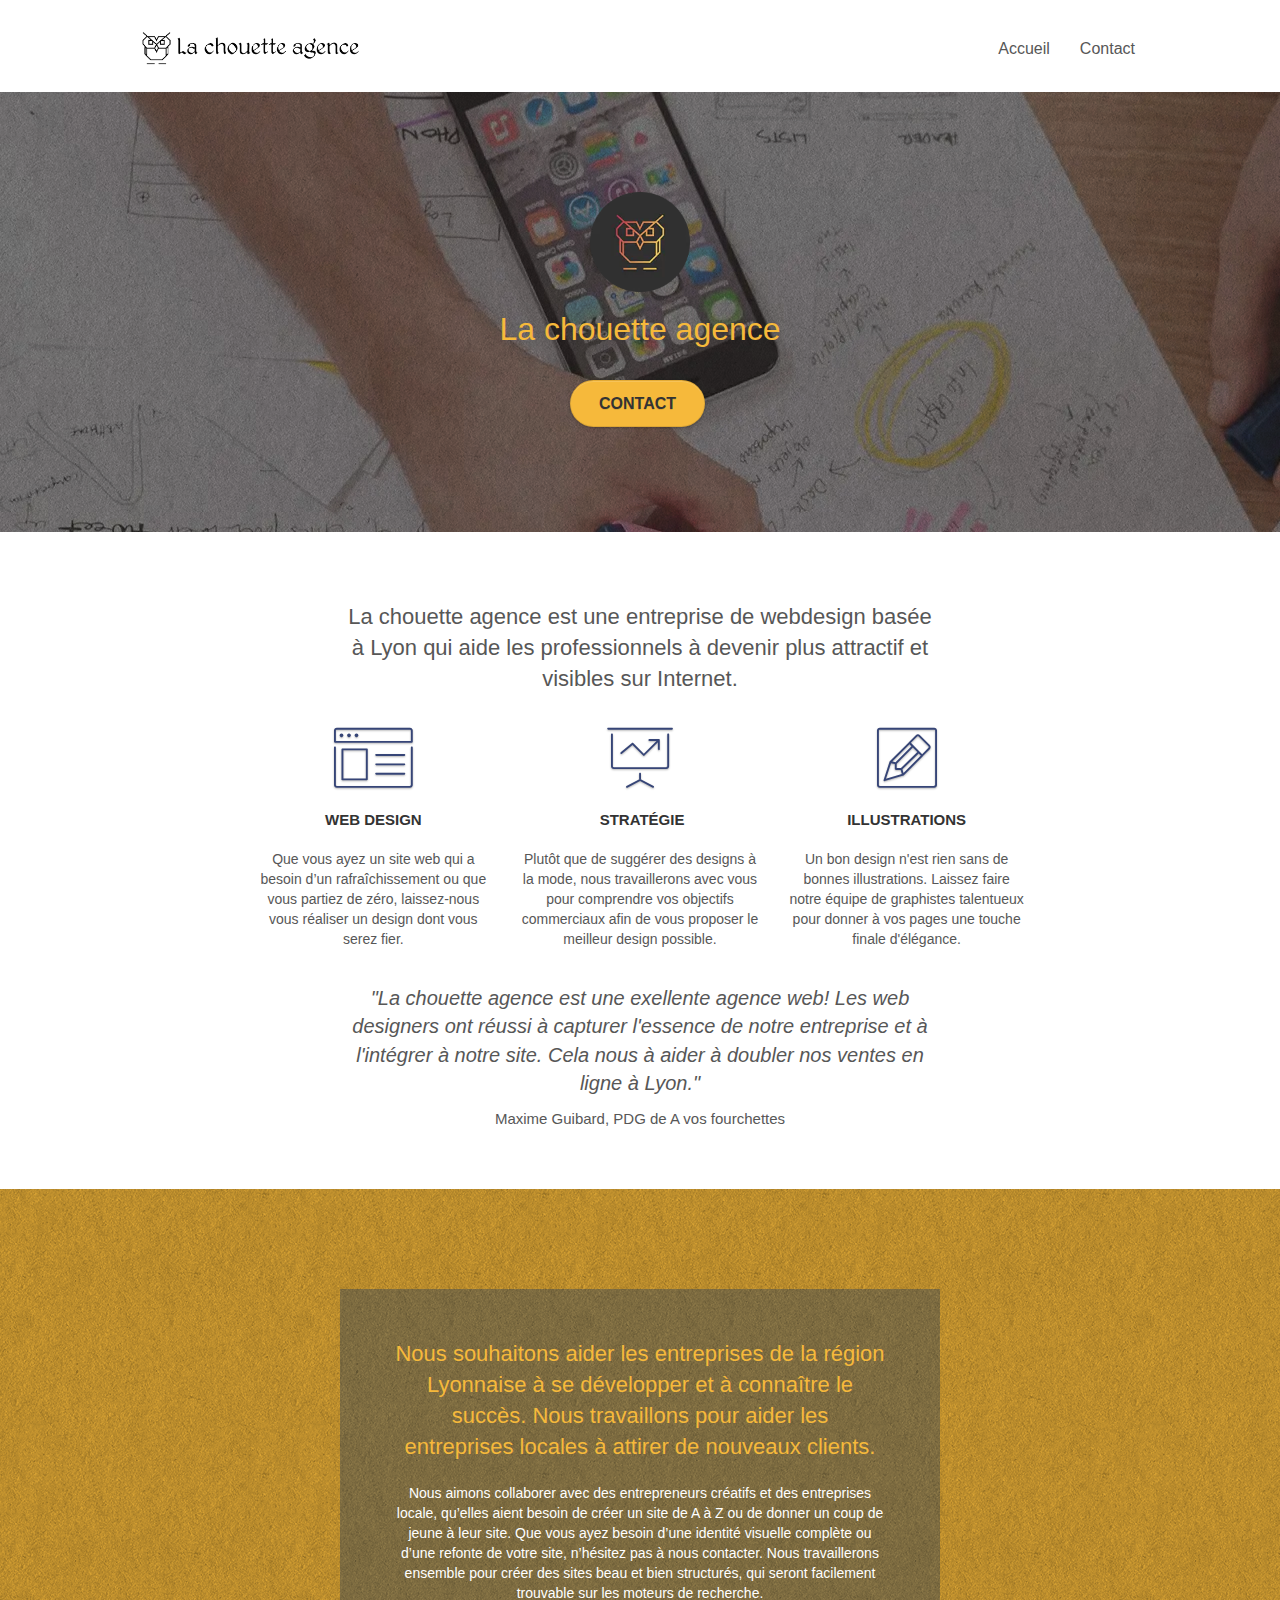
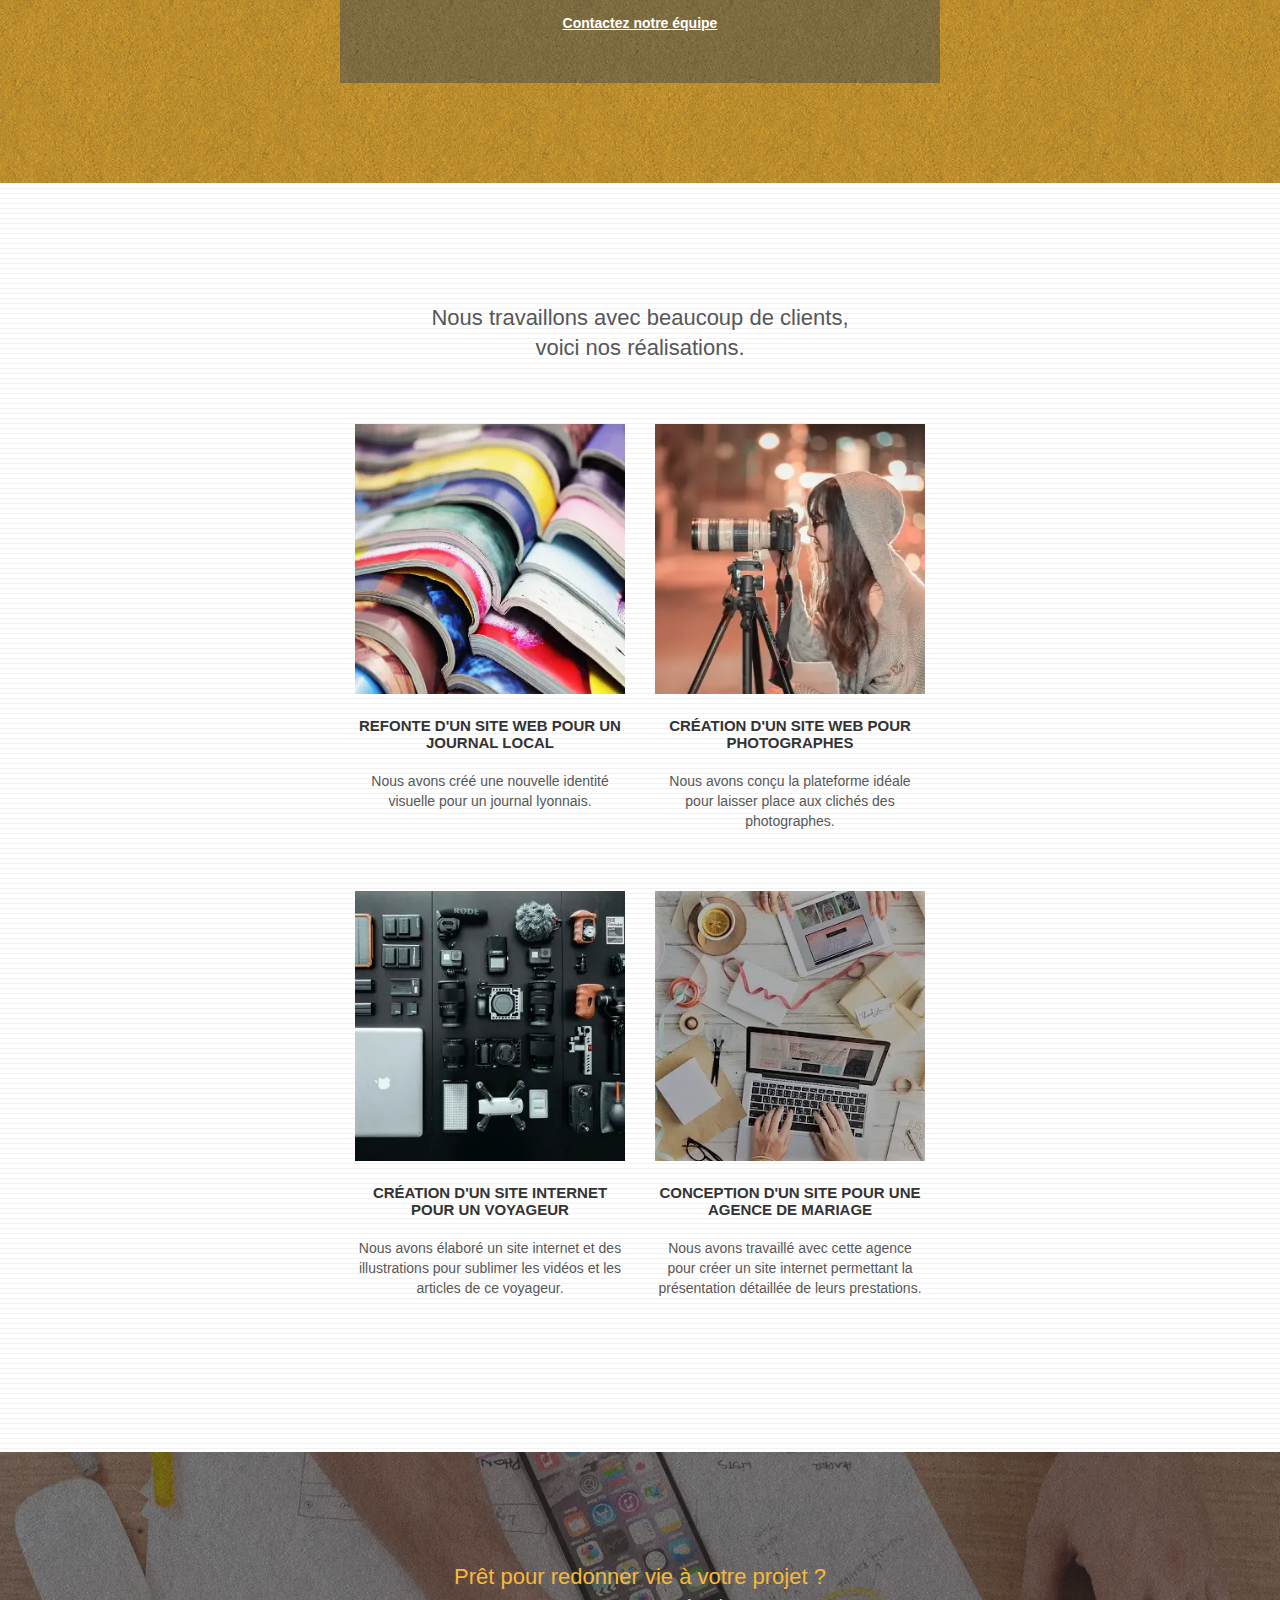
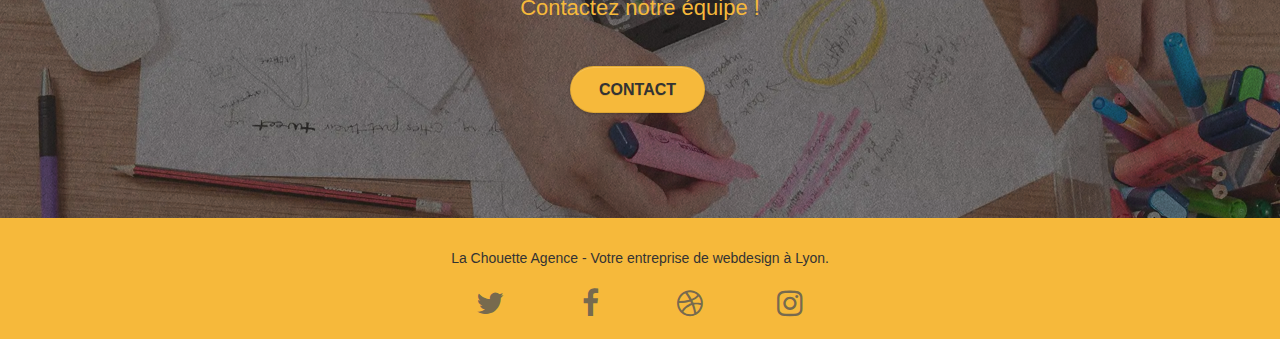
<file: index.html>
<!DOCTYPE html>
<!-- changement de la valeur de l'attribut lang de la balise html-->
<html lang="fr">
  <head>
    <meta charset="utf-8" />
    <meta
      name="viewport"
      content="width=device-width, initial-scale=1.0, viewport-fit=cover"
    />
    <link rel="shortcut icon" type="image/png" href="favicon.jpg" />
    <!-- lien vers les fichier css -->
    <link rel="stylesheet" type="text/css" href="./css/bootstrap.min.css" />
    <link rel="stylesheet" type="text/css" href="style.min.css" />
    <link rel="stylesheet" type="text/css" href="./css/font-awesome.css" />
    <link rel="stylesheet" type="text/css" href="./css/et-line.css" />
    <!-- modification du titre pour plus de pertinence d'un point de vu SEO -->
    <title>La Chouette Agence - Votre entreprise de webdesign à Lyon</title>
    <!-- ajout d'une balise description -->
    <meta
      name="description"
      content="La chouette agence, entreprise de webdesign basée à Lyon vous aide à devenir attractif et visible sur internet."
    />
    <!-- balise pour les robots d'indexation -->
    <meta name="robots" content="FOLLOW,INDEX" />
    <!-- Analytics -->
    <script
      async
      src="https://www.googletagmanager.com/gtag/js?id=G-1XSBYMF4RH"
    ></script>
    <script>
      window.dataLayer = window.dataLayer || [];
      function gtag() {
        dataLayer.push(arguments);
      }
      gtag("js", new Date());
      gtag("config", "G-1XSBYMF4RH");
    </script>
    <!-- Analytics END -->
  </head>
  <body>
    <!-- Principal conteneur -->
    <div class="page-container">
      <!-- bloc-0 -->
      <header class="bloc bgc-white l-bloc" id="bloc-0">
        <div class="container bloc-sm">
          <nav class="navbar row">
            <div class="navbar-header">
              <a class="navbar-brand" href="index.html"
                ><img
                  src="img/la-chouette-agence.webp"
                  alt="Logo et nom de l'entreprise La chouette Agence"
                  height="40"
              /></a>
              <button
                id="nav-toggle"
                type="button"
                class="ui-navbar-toggle navbar-toggle"
                data-toggle="collapse"
                data-target=".navbar-1"
              >
                <span class="sr-only">Toggle navigation</span
                ><span class="icon-bar"></span><span class="icon-bar"></span
                ><span class="icon-bar"></span>
              </button>
            </div>
            <div class="collapse navbar-collapse navbar-1 special-dropdown-nav">
              <ul class="site-navigation nav navbar-nav">
                <li>
                  <a href="index.html">Accueil</a>
                </li>
                <li>
                  <a href="page2.html">Contact</a>
                </li>
              </ul>
            </div>
          </nav>
        </div>
      </header>
      <!-- bloc-0 END -->

      <!-- bloc-1-presentation -->
      <div
        class="
          bloc
          bgc-dark-slate-blue
          bg-banniere
          d-bloc
          bg-t-edge
          bloc-bg-texture
          texture-paper
          b-parallax
        "
        id="bloc-1-hero"
      >
        <div class="container bloc-lg">
          <div class="row tight-width-whitespace">
            <div class="col-sm-12">
              <img
                src="img/logo.webp"
                class="center-block image-resize-mode"
                width="100"
                alt="Logo de La chouette agence entreprise de webdesign à Lyon"
              />
              <h1 class="text-center hero-bloc-text tc-bruce-lee">
                La chouette agence
              </h1>
              <div class="text-center">
                <a
                  href="page2.html"
                  class="btn btn-lg btn-clean btn-rd cta-hero btn-bruce-lee"
                  id="cta-hero"
                  >Contact</a
                >
              </div>
            </div>
          </div>
        </div>
      </div>
      <!-- bloc-1-presentation END -->

      <!-- bloc-2-services -->
      <div class="bloc bgc-white l-bloc" id="bloc-2-services">
        <div class="container bloc-md">
          <div class="row tight-width-whitespace">
            <h2 class="text-center">
              La chouette agence est une entreprise de webdesign basée à Lyon
              qui aide les professionnels à devenir plus attractif et visibles
              sur Internet.
            </h2>
          </div>
          <div class="row voffset-lg med-width-whitespace">
            <div class="col-sm-4">
              <div class="text-center">
                <span
                  class="
                    et-icon-browser
                    sm-shadow
                    icon-dark-slate-blue
                    icons
                    icon-lg
                  "
                ></span>
              </div>
              <h3 class="mg-md text-center">Web design</h3>
              <p class="text-center">
                Que vous ayez un site web qui a besoin d&rsquo;un
                rafraîchissement ou que vous partiez de zéro, laissez-nous vous
                réaliser un design dont vous serez fier.
              </p>
            </div>
            <div class="col-sm-4">
              <div class="text-center">
                <span
                  class="
                    et-icon-presentation
                    sm-shadow
                    icon-dark-slate-blue
                    icons
                    icon-lg
                  "
                ></span>
              </div>
              <h3 class="mg-md text-center">&nbsp;Stratégie</h3>
              <p class="text-center">
                Plutôt que de suggérer des designs à la mode, nous travaillerons
                avec vous pour comprendre vos objectifs commerciaux afin de vous
                proposer le meilleur design possible.
              </p>
            </div>
            <div class="col-sm-4">
              <div class="text-center">
                <span
                  class="
                    et-icon-edit
                    sm-shadow
                    icon-dark-slate-blue
                    icons
                    icon-lg
                  "
                ></span>
              </div>
              <h3 class="mg-md text-center">Illustrations</h3>
              <p class="text-center">
                Un bon design n'est rien sans de bonnes illustrations. Laissez
                faire notre équipe de graphistes talentueux pour donner à vos
                pages une touche finale d'élégance.
              </p>
            </div>
          </div>
          <div class="row voffset-lg voffset tight-width-whitespace">
            <p class="text-center quote">
              "La chouette agence est une exellente agence web! Les web
              designers ont réussi à capturer l'essence de notre entreprise et à
              l'intégrer à notre site. Cela nous à aider à doubler nos ventes en
              ligne à Lyon."
            </p>
            <p class="text-center author">
              Maxime Guibard, PDG de A vos fourchettes
            </p>
          </div>
        </div>
      </div>
      <!-- bloc-2-services END -->

      <!-- bloc-3-what-i-do -->
      <div
        class="
          bloc
          tc-bruce-lee
          bgc-bruce-lee
          bg-presentation
          d-bloc
          bloc-bg-texture
          texture-paper
          b-parallax
        "
        id="bloc-3-what-i-do"
      >
        <div class="container bloc-lg">
          <div class="row tight-width-whitespace black-background">
            <div class="col-sm-12">
              <h2 class="mg-md text-center tc-bruce-lee">
                Nous souhaitons aider les entreprises de la région Lyonnaise à
                se développer et à connaître le succès. Nous travaillons pour
                aider les entreprises locales à attirer de nouveaux clients.
              </h2>
              <p class="text-center white">
                Nous aimons collaborer avec des entrepreneurs créatifs et des
                entreprises locale, qu’elles aient besoin de créer un site de A
                à Z ou de donner un coup de jeune à leur site. Que vous ayez
                besoin d’une identité visuelle complète ou d’une refonte de
                votre site, n’hésitez pas à nous contacter. Nous travaillerons
                ensemble pour créer des sites beau et bien structurés, qui
                seront facilement trouvable sur les moteurs de recherche.
                <a class="ltc-white bold-link" href="page2.html"
                  >Contactez notre équipe</a>
              </p>
            </div>
          </div>
        </div>
      </div>
      <!-- bloc-3-what-i-do END -->

      <!-- bloc-4-portfolio -->
      <div
        class="bloc bgc-white bg-lines-h2-bg bg-repeat l-bloc"
        id="bloc-4-portfolio"
      >
        <div class="container bloc-lg">
          <div class="row tight-width-whitespace">
            <h2 class="text-center">
              Nous travaillons avec beaucoup de clients, <br />
              voici nos réalisations.
            </h2>
          </div>
          <div class="row tight-width-whitespace portfolio-row">
            <div class="col-sm-6">
              <a
                href="#"
                data-lightbox="img/1_resize.webp"
                data-gallery-id="gallery-1"
                data-caption="Refonte d'un site web pour un journal local"
                data-frame="snapshot-lb"
                ><img
                  src="img/1_resize.webp"
                  alt="Photo de magazines empilés"
                  class="img-responsive portfolio-thumb"
              /></a>
              <h3 class="mg-md text-center">
                Refonte d'un site web pour un journal local
              </h3>
              <p class="text-center">
                Nous avons créé une nouvelle identité visuelle pour un journal
                lyonnais.
              </p>
            </div>
            <div class="col-sm-6">
              <a
                href="#"
                data-lightbox="img/2_resize.webp"
                data-gallery-id="gallery-1"
                data-caption="Création d'un site web pour photographes"
                data-frame="snapshot-lb"
                ><img
                  src="img/2_resize.webp"
                  class="img-responsive portfolio-thumb"
                  alt="Jeune femme prenant une photo"
              /></a>
              <h3 class="mg-md text-center">
                Création d'un site web pour photographes
              </h3>
              <p class="text-center">
                Nous avons conçu la plateforme idéale pour laisser place aux
                clichés des photographes.
              </p>
            </div>
          </div>
          <div class="row tight-width-whitespace portfolio-row">
            <div class="col-sm-6">
              <a
                href="#"
                data-lightbox="img/3.webp"
                data-gallery-id="gallery-1"
                data-caption="Création d'un site internet pour un voyageur"
                data-frame="snapshot-lb"
                ><img
                  src="img/3.webp"
                  class="img-responsive portfolio-thumb"
                  alt="Matériel informatique et photo d'un voyageur"
              /></a>
              <h3 class="mg-md text-center">
                Création d'un site internet pour un voyageur
              </h3>
              <p class="text-center">
                Nous avons élaboré un site internet et des illustrations pour
                sublimer les vidéos et les articles de ce voyageur.
              </p>
            </div>
            <div class="col-sm-6">
              <a
                href="#"
                data-lightbox="img/4.webp"
                data-gallery-id="gallery-1"
                data-caption="Conception d'un site pour une agence de mariage"
                data-frame="snapshot-lb"
                ><img
                  src="img/4.webp"
                  class="img-responsive portfolio-thumb"
                  alt="Bureau d'un wedding planner"
              /></a>
              <h3 class="mg-md text-center">
                Conception d'un site pour une agence de mariage
              </h3>
              <p class="text-center">
                Nous avons travaillé avec cette agence pour créer un site
                internet permettant la présentation détaillée de leurs
                prestations.
              </p>
            </div>
          </div>
        </div>
      </div>
      <!-- bloc-4-portfolio END -->

      <!-- bloc-5-cta -->
      <div
        class="
          bloc
          bgc-dark-slate-blue
          bg-banniere
          d-bloc
          bloc-bg-texture
          texture-paper
        "
        id="bloc-5-cta"
      >
        <div class="container bloc-lg">
          <div class="row">
            <div class="col-sm-12 text-center">
              <h2 class="mg-md text-center tc-bruce-lee">
                Prêt pour redonner vie à votre projet ?<br />Contactez notre
                équipe !
              </h2>
              <a
                href="page2.html"
                class="btn btn-bruce-lee btn-clean btn-rd btn-lg cta-hero"
                >Contact</a
              >
            </div>
          </div>
        </div>
      </div>
      <!-- bloc-5-cta END -->

      <!-- Footer - bloc-8 -->
      <footer class="bloc bgc-bruce-lee d-bloc" id="bloc-8">
        <div class="container bloc-sm">
          <div class="row">
            <div class="col-sm-12">
              <p class="text-center dark mg-md">
                La Chouette Agence - Votre entreprise de webdesign à Lyon.
              </p>
              <div class="row row-no-gutters social">
                <div class="col-sm-3">
                  <div class="text-center">
                    <a class="social" href="index.html" aria-label="Twitter"
                      ><span class="fa fa-twitter icon-md"></span
                    ></a>
                  </div>
                </div>
                <div class="col-sm-3">
                  <div class="text-center">
                    <a class="social" href="index.html" aria-label="Facebook"
                      ><span class="fa fa-facebook icon-md"></span
                    ></a>
                  </div>
                </div>
                <div class="col-sm-3">
                  <div class="text-center">
                    <a class="social" href="index.html" aria-label="Drribbble"
                      ><span class="fa fa-dribbble icon-md"></span
                    ></a>
                  </div>
                </div>
                <div class="col-sm-3">
                  <div class="text-center">
                    <a class="social" href="index.html" aria-label="Instagram"
                      ><span class="fa fa-instagram icon-md"></span
                    ></a>
                  </div>
                </div>
              </div>
            </div>
          </div>
        </div>
      </footer>
      <!-- Footer - bloc-8 END -->
    </div>
    <!-- Principal conteneur END -->
    <!-- chargement des script à la fin pour ne pas bloquer l'affichage de la page -->
    <script src="./js/jquery-2.1.0.min.js"></script>
    <script src="./js/bootstrap.min.js"></script>
    <script src="./js/blocs.min.js"></script>
    <script src="./js/jquery.touchSwipe.min.js" defer></script>
    <script src="./js/gmaps.min.js"></script>
  </body>
</html>
</file>
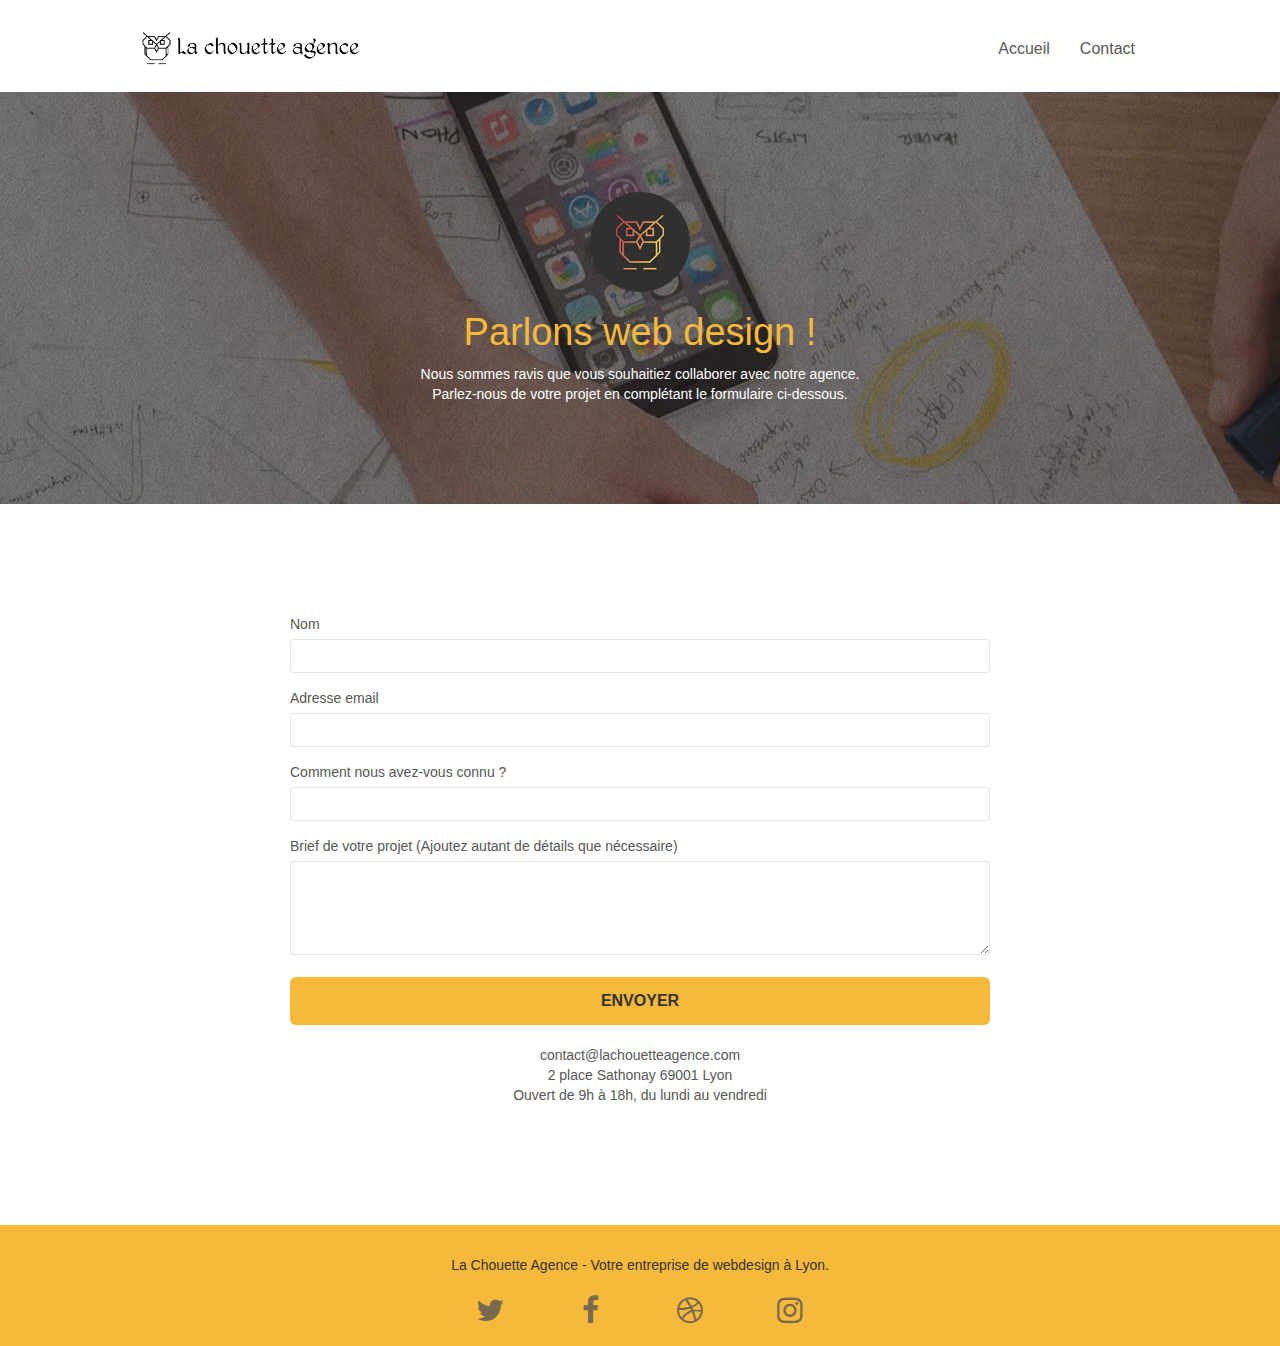
<file: page2.html>
<!DOCTYPE html>
<html lang="fr">
  <head>
    <meta charset="utf-8" />
    <meta
      name="viewport"
      content="width=device-width, initial-scale=1.0, viewport-fit=cover"
    />
    <link rel="shortcut icon" type="image/png" href="favicon.jpg" />
    <!-- lien vers les fichier css -->
    <link rel="stylesheet" type="text/css" href="./css/bootstrap.css" />
    <link rel="stylesheet" type="text/css" href="style.css" />
    <link rel="stylesheet" type="text/css" href="./css/font-awesome.css" />
    <link rel="stylesheet" type="text/css" href="./css/et-line.css" />
    <!-- modification du titre pour plus de pertinence d'un point de vu SEO -->
    <title>La Chouette Agence - Contactez nous</title>
    <!-- ajout d'une balise description -->
    <meta
      name="description"
      content="Notre entrep de web basée à Lyon est à votre disposition pour toute demande alors n'hésitea ps à nous contacter."
    />
    <!-- Analytics -->
    <!-- Analytics END -->
  </head>
  <body>
    <!-- Principal conteneur -->
    <div class="page-container">
      <!-- bloc-0 -->
      <header class="bloc bgc-white l-bloc" id="bloc-0">
        <div class="container bloc-sm">
          <nav class="navbar row">
            <div class="navbar-header">
              <a class="navbar-brand" href="index.html"
                ><img
                  src="img/la-chouette-agence.webp"
                  alt="atlanta web design logo"
                  height="40"
              /></a>
              <button
                id="nav-toggle"
                type="button"
                class="ui-navbar-toggle navbar-toggle"
                data-toggle="collapse"
                data-target=".navbar-1"
              >
                <span class="sr-only">Toggle navigation</span
                ><span class="icon-bar"></span><span class="icon-bar"></span
                ><span class="icon-bar"></span>
              </button>
            </div>
            <div class="collapse navbar-collapse navbar-1 special-dropdown-nav">
              <ul class="site-navigation nav navbar-nav">
                <li>
                  <a href="index.html">Accueil</a>
                </li>
                <li>
                  <a href="page2.html">Contact</a>
                </li>
              </ul>
            </div>
          </nav>
        </div>
      </header>
      <!-- bloc-0 END -->
      <!-- bloc-6 -->
      <div
        class="
          bloc
          bgc-dark-slate-blue
          bg-banniere
          d-bloc
          bg-t-edge
          bloc-bg-texture
          texture-paper
          b-parallax
        "
        id="bloc-6"
      >
        <div class="container bloc-lg">
          <div class="row">
            <div class="col-sm-12">
              <img
                src="img/logo.webp"
                class="center-block image-resize-mode"
                width="100"
                alt="Logo de La chouette agence entreprise de webdesign à Lyon"
              />
              <h1 class="text-center hero-bloc-text tc-bruce-lee">
                Parlons web design !
              </h1>
              <p class="text-center mg-lg white tight-width-whitespace">
                Nous sommes ravis que vous souhaitiez collaborer avec notre
                agence.<br />
                Parlez-nous de votre projet en complétant le formulaire
                ci-dessous.
              </p>
            </div>
          </div>
        </div>
      </div>
      <!-- bloc-6 END -->

      <!-- bloc-7 -->
      <div class="bloc bgc-white l-bloc" id="bloc-7">
        <div class="container bloc-lg">
          <div class="row">
            <div class="form-container mg-md">
              <form id="form_1" novalidate>
                <div class="form-group">
                  <label for="name"> Nom </label>
                  <input id="name" class="form-control" required />
                </div>
                <div class="form-group">
                  <label for="email"> Adresse email </label>
                  <input
                    id="email"
                    class="form-control"
                    type="email"
                    required
                  />
                </div>
                <div class="form-group">
                  <label for="input_504">
                    Comment nous avez-vous connu ?
                  </label>
                  <input
                    class="form-control"
                    type="email"
                    required
                    id="input_504"
                  />
                </div>
                <div class="form-group">
                  <label for="message">
                    Brief de votre projet (Ajoutez autant de détails que
                    nécessaire)</label
                  ><textarea
                    id="message"
                    class="form-control"
                    rows="4"
                    cols="50"
                    required
                  ></textarea>
                </div>
                <button
                  class="
                    bloc-button
                    btn btn-lg btn-block
                    cta-hero
                    btn-bruce-lee
                  "
                  type="submit"
                >
                  Envoyer
                </button>
              </form>
            </div>
            <div class="form-container mg-md text-center mg-md">
              <p>
                contact@lachouetteagence.com<br />2 place Sathonay 69001 Lyon<br />Ouvert
                de 9h à 18h, du lundi au vendredi
              </p>
            </div>
          </div>
        </div>
      </div>
      <!-- bloc-7 END -->

      <!-- ScrollToTop Button -->
      <a class="bloc-button btn btn-d scrollToTop" onclick="scrollToTarget('1')"
        ><span class="fa fa-chevron-up"></span
      ></a>
      <!-- ScrollToTop Button END-->

      <!-- Footer - bloc-8 -->
      <footer class="bloc bgc-bruce-lee d-bloc" id="bloc-8">
        <div class="container bloc-sm">
          <div class="row">
            <div class="col-sm-12">
              <p class="text-center dark mg-md">
                La Chouette Agence - Votre entreprise de webdesign à Lyon.
              </p>
              <div class="row row-no-gutters social">
                <div class="col-sm-3">
                  <div class="text-center">
                    <a class="social" href="index.html" aria-label="Twitter"
                      ><span class="fa fa-twitter icon-md"></span
                    ></a>
                  </div>
                </div>
                <div class="col-sm-3">
                  <div class="text-center">
                    <a class="social" href="index.html" aria-label="Facebook"
                      ><span class="fa fa-facebook icon-md"></span
                    ></a>
                  </div>
                </div>
                <div class="col-sm-3">
                  <div class="text-center">
                    <a class="social" href="index.html" aria-label="Drribbble"
                      ><span class="fa fa-dribbble icon-md"></span
                    ></a>
                  </div>
                </div>
                <div class="col-sm-3">
                  <div class="text-center">
                    <a class="social" href="index.html" aria-label="Instagram"
                      ><span class="fa fa-instagram icon-md"></span
                    ></a>
                  </div>
                </div>
              </div>
            </div>
          </div>
        </div>
      </footer>
      <!-- Footer - bloc-8 END -->
    </div>
    <!-- Principal conteneur END -->
    <!-- chargement des script à la fin pour ne pas bloquer l'affichage de la page -->
    <script src="./js/jquery-2.1.0.min.js"></script>
    <script src="./js/bootstrap.min.js"></script>
    <script src="./js/blocs.min.js"></script>
    <script src="./js/jqBootstrapValidation.min.js"></script>
    <script src="./js/formHandler.min.js"></script>
  </body>
</html>
</file>
<file: css/et-line.css>
@font-face {
    font-family: et-line;
    src: url(../fonts/et-line.eot);
    src: url(../fonts/et-line.eot?#iefix) format('embedded-opentype'), url(../fonts/et-line.woff) format('woff'), url(../fonts/et-line.ttf) format('truetype'), url(../fonts/et-line.svg#et-line) format('svg');
    font-weight: 400;
    font-style: normal
}

.et-icon-adjustments,
.et-icon-alarmclock,
.et-icon-anchor,
.et-icon-aperture,
.et-icon-attachment,
.et-icon-bargraph,
.et-icon-basket,
.et-icon-beaker,
.et-icon-bike,
.et-icon-book-open,
.et-icon-briefcase,
.et-icon-browser,
.et-icon-calendar,
.et-icon-camera,
.et-icon-caution,
.et-icon-chat,
.et-icon-circle-compass,
.et-icon-clipboard,
.et-icon-clock,
.et-icon-cloud,
.et-icon-compass,
.et-icon-desktop,
.et-icon-dial,
.et-icon-document,
.et-icon-documents,
.et-icon-download,
.et-icon-dribbble,
.et-icon-edit,
.et-icon-envelope,
.et-icon-expand,
.et-icon-facebook,
.et-icon-flag,
.et-icon-focus,
.et-icon-gears,
.et-icon-genius,
.et-icon-gift,
.et-icon-global,
.et-icon-globe,
.et-icon-googleplus,
.et-icon-grid,
.et-icon-happy,
.et-icon-hazardous,
.et-icon-heart,
.et-icon-hotairballoon,
.et-icon-hourglass,
.et-icon-key,
.et-icon-laptop,
.et-icon-layers,
.et-icon-lifesaver,
.et-icon-lightbulb,
.et-icon-linegraph,
.et-icon-linkedin,
.et-icon-lock,
.et-icon-magnifying-glass,
.et-icon-map,
.et-icon-map-pin,
.et-icon-megaphone,
.et-icon-mic,
.et-icon-mobile,
.et-icon-newspaper,
.et-icon-notebook,
.et-icon-paintbrush,
.et-icon-paperclip,
.et-icon-pencil,
.et-icon-phone,
.et-icon-picture,
.et-icon-pictures,
.et-icon-piechart,
.et-icon-presentation,
.et-icon-pricetags,
.et-icon-printer,
.et-icon-profile-female,
.et-icon-profile-male,
.et-icon-puzzle,
.et-icon-quote,
.et-icon-recycle,
.et-icon-refresh,
.et-icon-ribbon,
.et-icon-rss,
.et-icon-sad,
.et-icon-scissors,
.et-icon-scope,
.et-icon-search,
.et-icon-shield,
.et-icon-speedometer,
.et-icon-strategy,
.et-icon-streetsign,
.et-icon-tablet,
.et-icon-target,
.et-icon-telescope,
.et-icon-toolbox,
.et-icon-tools,
.et-icon-tools-2,
.et-icon-trophy,
.et-icon-tumblr,
.et-icon-twitter,
.et-icon-upload,
.et-icon-video,
.et-icon-wallet,
.et-icon-wine {
    font-family: et-line;
    speak: none;
    font-style: normal;
    font-weight: 400;
    font-variant: normal;
    text-transform: none;
    line-height: 1;
    -webkit-font-smoothing: antialiased;
    -moz-osx-font-smoothing: grayscale;
    display: inline-block
}

.et-icon-mobile:before {
    content: "\e000"
}

.et-icon-laptop:before {
    content: "\e001"
}

.et-icon-desktop:before {
    content: "\e002"
}

.et-icon-tablet:before {
    content: "\e003"
}

.et-icon-phone:before {
    content: "\e004"
}

.et-icon-document:before {
    content: "\e005"
}

.et-icon-documents:before {
    content: "\e006"
}

.et-icon-search:before {
    content: "\e007"
}

.et-icon-clipboard:before {
    content: "\e008"
}

.et-icon-newspaper:before {
    content: "\e009"
}

.et-icon-notebook:before {
    content: "\e00a"
}

.et-icon-book-open:before {
    content: "\e00b"
}

.et-icon-browser:before {
    content: "\e00c"
}

.et-icon-calendar:before {
    content: "\e00d"
}

.et-icon-presentation:before {
    content: "\e00e"
}

.et-icon-picture:before {
    content: "\e00f"
}

.et-icon-pictures:before {
    content: "\e010"
}

.et-icon-video:before {
    content: "\e011"
}

.et-icon-camera:before {
    content: "\e012"
}

.et-icon-printer:before {
    content: "\e013"
}

.et-icon-toolbox:before {
    content: "\e014"
}

.et-icon-briefcase:before {
    content: "\e015"
}

.et-icon-wallet:before {
    content: "\e016"
}

.et-icon-gift:before {
    content: "\e017"
}

.et-icon-bargraph:before {
    content: "\e018"
}

.et-icon-grid:before {
    content: "\e019"
}

.et-icon-expand:before {
    content: "\e01a"
}

.et-icon-focus:before {
    content: "\e01b"
}

.et-icon-edit:before {
    content: "\e01c"
}

.et-icon-adjustments:before {
    content: "\e01d"
}

.et-icon-ribbon:before {
    content: "\e01e"
}

.et-icon-hourglass:before {
    content: "\e01f"
}

.et-icon-lock:before {
    content: "\e020"
}

.et-icon-megaphone:before {
    content: "\e021"
}

.et-icon-shield:before {
    content: "\e022"
}

.et-icon-trophy:before {
    content: "\e023"
}

.et-icon-flag:before {
    content: "\e024"
}

.et-icon-map:before {
    content: "\e025"
}

.et-icon-puzzle:before {
    content: "\e026"
}

.et-icon-basket:before {
    content: "\e027"
}

.et-icon-envelope:before {
    content: "\e028"
}

.et-icon-streetsign:before {
    content: "\e029"
}

.et-icon-telescope:before {
    content: "\e02a"
}

.et-icon-gears:before {
    content: "\e02b"
}

.et-icon-key:before {
    content: "\e02c"
}

.et-icon-paperclip:before {
    content: "\e02d"
}

.et-icon-attachment:before {
    content: "\e02e"
}

.et-icon-pricetags:before {
    content: "\e02f"
}

.et-icon-lightbulb:before {
    content: "\e030"
}

.et-icon-layers:before {
    content: "\e031"
}

.et-icon-pencil:before {
    content: "\e032"
}

.et-icon-tools:before {
    content: "\e033"
}

.et-icon-tools-2:before {
    content: "\e034"
}

.et-icon-scissors:before {
    content: "\e035"
}

.et-icon-paintbrush:before {
    content: "\e036"
}

.et-icon-magnifying-glass:before {
    content: "\e037"
}

.et-icon-circle-compass:before {
    content: "\e038"
}

.et-icon-linegraph:before {
    content: "\e039"
}

.et-icon-mic:before {
    content: "\e03a"
}

.et-icon-strategy:before {
    content: "\e03b"
}

.et-icon-beaker:before {
    content: "\e03c"
}

.et-icon-caution:before {
    content: "\e03d"
}

.et-icon-recycle:before {
    content: "\e03e"
}

.et-icon-anchor:before {
    content: "\e03f"
}

.et-icon-profile-male:before {
    content: "\e040"
}

.et-icon-profile-female:before {
    content: "\e041"
}

.et-icon-bike:before {
    content: "\e042"
}

.et-icon-wine:before {
    content: "\e043"
}

.et-icon-hotairballoon:before {
    content: "\e044"
}

.et-icon-globe:before {
    content: "\e045"
}

.et-icon-genius:before {
    content: "\e046"
}

.et-icon-map-pin:before {
    content: "\e047"
}

.et-icon-dial:before {
    content: "\e048"
}

.et-icon-chat:before {
    content: "\e049"
}

.et-icon-heart:before {
    content: "\e04a"
}

.et-icon-cloud:before {
    content: "\e04b"
}

.et-icon-upload:before {
    content: "\e04c"
}

.et-icon-download:before {
    content: "\e04d"
}

.et-icon-target:before {
    content: "\e04e"
}

.et-icon-hazardous:before {
    content: "\e04f"
}

.et-icon-piechart:before {
    content: "\e050"
}

.et-icon-speedometer:before {
    content: "\e051"
}

.et-icon-global:before {
    content: "\e052"
}

.et-icon-compass:before {
    content: "\e053"
}

.et-icon-lifesaver:before {
    content: "\e054"
}

.et-icon-clock:before {
    content: "\e055"
}

.et-icon-aperture:before {
    content: "\e056"
}

.et-icon-quote:before {
    content: "\e057"
}

.et-icon-scope:before {
    content: "\e058"
}

.et-icon-alarmclock:before {
    content: "\e059"
}

.et-icon-refresh:before {
    content: "\e05a"
}

.et-icon-happy:before {
    content: "\e05b"
}

.et-icon-sad:before {
    content: "\e05c"
}

.et-icon-facebook:before {
    content: "\e05d"
}

.et-icon-twitter:before {
    content: "\e05e"
}

.et-icon-googleplus:before {
    content: "\e05f"
}

.et-icon-rss:before {
    content: "\e060"
}

.et-icon-tumblr:before {
    content: "\e061"
}

.et-icon-linkedin:before {
    content: "\e062"
}

.et-icon-dribbble:before {
    content: "\e063"
}
</file>
<file: style.css>
body {
  margin: 0;
  padding: 0;
  background: #fff;
  overflow-x: hidden;
  -webkit-font-smoothing: antialiased;
  -moz-osx-font-smoothing: grayscale;
}

a,
button {
  transition: all 0.3s ease-in-out;
  outline: none !important;
}

a:hover {
  text-decoration: none;
  cursor: pointer;
}

#page-loading-blocs-notifaction {
  position: fixed;
  top: 0;
  bottom: 0;
  width: 100%;
  z-index: 100000;
  background: #ffffff url("img/pageload-spinner.gif") no-repeat center center;
}

.bloc {
  width: 100%;
  clear: both;
  background: 50% 50% no-repeat;
  padding: 0 50px;
  -webkit-background-size: cover;
  -moz-background-size: cover;
  -o-background-size: cover;
  background-size: cover;
  position: relative;
}

.bloc .container {
  padding-left: 0;
  padding-right: 0;
}

.bloc-lg {
  padding: 100px 50px;
}

.bloc-md {
  padding: 50px;
}

.bloc-sm {
  padding: 20px 50px;
  width: 100%;
}

.bg-center,
.bg-l-edge,
.bg-r-edge,
.bg-t-edge,
.bg-b-edge,
.bg-tl-edge,
.bg-bl-edge,
.bg-tr-edge,
.bg-br-edge,
.bg-repeat {
  -webkit-background-size: auto !important;
  -moz-background-size: auto !important;
  -o-background-size: auto !important;
  background-size: auto !important;
}

.bg-repeat {
  background: repeat;
}

.bg-t-edge {
  background: top no-repeat;
}

.bloc-bg-texture::before {
  content: "";
  background-size: 2px 2px;
  position: absolute;
  top: 0;
  bottom: 0;
  left: 0;
  right: 0;
}

.texture-paper::before {
  background: url("img/texture-paper.png");
  background-size: 280px 280px;
}

.b-parallax {
  background-attachment: fixed;
}

.d-bloc {
  color: rgba(255, 255, 255, 0.7);
}

.d-bloc button:hover {
  color: rgba(255, 255, 255, 0.9);
}

.d-bloc .icon-round,
.d-bloc .icon-square,
.d-bloc .icon-rounded,
.d-bloc .icon-semi-rounded-a,
.d-bloc .icon-semi-rounded-b {
  border-color: rgba(255, 255, 255, 0.9);
}

.d-bloc .divider-h span {
  border-color: rgba(255, 255, 255, 0.2);
}

.d-bloc .a-btn,
.d-bloc .navbar a,
.d-bloc .navbar-brand,
.d-bloc a .icon-sm,
.d-bloc a .icon-md,
.d-bloc a .icon-lg,
.d-bloc a .icon-xl,
.d-bloc h1 a,
.d-bloc h2 a,
.d-bloc h3 a,
.d-bloc h4 a,
.d-bloc h5 a,
.d-bloc h6 a,
.d-bloc p a {
  color: rgba(84, 84, 84, 0.8);
}

.d-bloc .a-btn:hover,
.d-bloc .navbar a:hover,
.d-bloc .navbar-brand:hover,
.d-bloc a:hover .icon-sm,
.d-bloc a:hover .icon-md,
.d-bloc a:hover .icon-lg,
.d-bloc a:hover .icon-xl,
.d-bloc h1 a:hover,
.d-bloc h2 a:hover,
.d-bloc h3 a:hover,
.d-bloc h4 a:hover,
.d-bloc h5 a:hover,
.d-bloc h6 a:hover,
.d-bloc p a:hover {
  color: #333333;
}

.d-bloc .navbar-toggle .icon-bar {
  background: rgba(255, 255, 255, 1);
}

.d-bloc .btn-wire,
.d-bloc .btn-wire:hover {
  color: rgba(255, 255, 255, 1);
  border-color: rgba(255, 255, 255, 1);
}

.d-bloc .panel {
  color: rgba(0, 0, 0, 0.5);
}

.d-bloc .panel button:hover {
  color: rgba(0, 0, 0, 0.7);
}

.d-bloc .panel icon {
  border-color: rgba(0, 0, 0, 0.7);
}

.d-bloc .panel .divider-h span {
  border-color: rgba(0, 0, 0, 0.1);
}

.d-bloc .panel .a-btn {
  color: rgba(0, 0, 0, 0.6);
}

.d-bloc .panel .a-btn:hover {
  color: rgba(0, 0, 0, 1);
}

.d-bloc .panel .btn-wire,
.d-bloc .panel .btn-wire:hover {
  color: rgba(0, 0, 0, 0.7);
  border-color: rgba(0, 0, 0, 0.3);
}

.d-bloc .panel,
.l-bloc {
  color: rgba(0, 0, 0, 0.5);
}

.d-bloc .panel button:hover,
.l-bloc button:hover {
  color: rgba(0, 0, 0, 0.7);
}

.l-bloc .icon-round,
.l-bloc .icon-square,
.l-bloc .icon-rounded,
.l-bloc .icon-semi-rounded-a,
.l-bloc .icon-semi-rounded-b {
  border-color: rgba(0, 0, 0, 0.7);
}

.d-bloc .panel .divider-h span,
.l-bloc .divider-h span {
  border-color: rgba(0, 0, 0, 0.1);
}

.d-bloc .panel .a-btn,
.l-bloc .a-btn,
.l-bloc .navbar a,
.l-bloc .navbar-brand,
.l-bloc a .icon-sm,
.l-bloc a .icon-md,
.l-bloc a .icon-lg,
.l-bloc a .icon-xl,
.l-bloc h1 a,
.l-bloc h2 a,
.l-bloc h3 a,
.l-bloc h4 a,
.l-bloc h5 a,
.l-bloc h6 a,
.l-bloc p a {
  color: rgba(0, 0, 0, 0.6);
}

.d-bloc .panel .a-btn:hover,
.l-bloc .a-btn:hover,
.l-bloc .navbar a:hover,
.l-bloc .navbar-brand:hover,
.l-bloc a:hover .icon-sm,
.l-bloc a:hover .icon-md,
.l-bloc a:hover .icon-lg,
.l-bloc a:hover .icon-xl,
.l-bloc h1 a:hover,
.l-bloc h2 a:hover,
.l-bloc h3 a:hover,
.l-bloc h4 a:hover,
.l-bloc h5 a:hover,
.l-bloc h6 a:hover,
.l-bloc p a:hover {
  color: rgba(0, 0, 0, 1);
}

.l-bloc .navbar-toggle .icon-bar {
  color: rgba(0, 0, 0, 0.6);
}

.d-bloc .panel .btn-wire,
.d-bloc .panel .btn-wire:hover,
.l-bloc .btn-wire,
.l-bloc .btn-wire:hover {
  color: rgba(0, 0, 0, 0.7);
  border-color: rgba(0, 0, 0, 0.3);
}

.voffset {
  margin-top: 30px;
}

.voffset-lg {
  margin-top: 80px;
}

.row-no-gutters {
  margin-right: 0;
  margin-left: 0;
}

.row.row-no-gutters > [class^="col-"],
.row.row-no-gutters > [class*=" col-"] {
  padding-right: 0;
  padding-left: 0;
}

#bloc-1-hero h1 {
  font-size: 32px;
}

.navbar {
  margin-bottom: 0;
  z-index: 1;
}

.navbar-brand {
  height: auto;
  padding: 3px 15px;
  font-size: 25px;
  font-weight: normal;
  font-weight: 600;
  line-height: 44px;
}

.navbar-brand img {
  max-height: 200px;
  margin: 0 5px 0 0;
  display: inline;
  width: 100%;
}

.navbar-brand img[src$="svg"] {
  min-width: 100px;
}

.nav-center .navbar-brand img {
  margin: 0;
}

.navbar .nav {
  padding-top: 2px;
  margin-right: -16px;
  float: right;
  z-index: 1;
}

.nav > li {
  float: left;
  margin-top: 4px;
  font-size: 16px;
}

.navbar-nav .open .dropdown-menu > li > a {
  text-align: inherit;
}

.nav > li a:hover,
.nav > li a:focus {
  background: transparent;
}

.navbar-toggle {
  margin: 10px 10px 0 0;
  border: 0px;
}

.navbar-toggle:hover {
  background: transparent !important;
}

.navbar-toggle .icon-bar {
  background-color: rgba(0, 0, 0, 0.5);
  width: 26px;
}

.nav-invert .navbar .nav {
  float: left;
}

.nav-invert .navbar-header,
.nav-invert .navbar-brand {
  float: right;
  position: relative;
  z-index: 2;
}

@media (min-width: 768px) {
  .site-navigation {
    position: absolute;
    top: 50%;
    right: 20px;
    transform: translate(0, -50%);
    -webkit-transform: translateY(-50%);
  }
  .nav > li .dropdown-menu a,
  .nav > li .dropdown-menu a:hover {
    color: #484848;
  }
  .nav-invert .site-navigation {
    left: 0;
    right: 0;
  }
  .nav-center {
    text-align: center;
  }
  .nav-center .navbar-header {
    width: 100%;
  }
  .nav-center .navbar-header,
  .nav-center .navbar-brand,
  .nav-center .nav > li {
    float: none;
    display: inline-block;
  }
  .nav-center .site-navigation {
    position: relative;
    width: 100%;
    right: 0;
    margin-right: 0px;
    margin-top: 20px;
  }
  .nav-center.mini-nav .navbar-toggle {
    float: none;
    margin: 10px auto 0;
  }
}

.nav > li > .dropdown a {
  background: none !important;
  display: block;
  padding: 14px 15px;
}

nav .caret {
  margin: 0 5px;
}

.dropdown-menu .dropdown-menu {
  top: -8px;
  left: 100%;
}

.dropdown-menu .dropmenu-flow-right {
  top: 100%;
  left: 0;
  margin-left: -1px;
  border-top-left-radius: 0;
  border-top-right-radius: 0;
}

.dropdown-menu .dropdown span {
  border: 4px solid black;
  border-top-color: transparent;
  border-right-color: transparent;
  border-bottom-color: transparent;
  margin: 6px -5px 0 0 !important;
  float: right;
}

.mg-md {
  margin-top: 10px;
  margin-bottom: 20px;
}

.mg-lg {
  margin-top: 10px;
  margin-bottom: 40px;
}

.btn {
  margin: 0 5px 5px 0;
}

.btn.pull-right {
  margin: 0 0 5px 5px;
}

.btn-d,
.btn-d:hover,
.btn-d:focus {
  color: #fff;
  background: rgba(0, 0, 0, 0.3);
}

button {
  outline: none !important;
}

.btn-rd {
  border-radius: 40px;
}

.btn-clean {
  border: 1px solid rgba(0, 0, 0, 0.08);
  border-bottom-color: rgba(0, 0, 0, 0.1);
  text-shadow: 0 1px 0 rgba(0, 0, 1, 0.1);
  box-shadow: 0 1px 3px rgba(0, 0, 1, 0.25),
    inset 0 1px 0 0 rgba(255, 255, 255, 0.15);
}

.icon-md {
  font-size: 30px !important;
}

.icon-lg {
  font-size: 60px !important;
}

.sm-shadow {
  text-shadow: 0 1px 2px rgba(0, 0, 0, 0.3);
}

.panel-sq,
.panel-sq .panel-heading,
.panel-sq .panel-footer {
  border-radius: 0;
}

.panel-rd {
  border-radius: 30px;
}

.panel-rd .panel-heading {
  border-radius: 29px 29px 0 0;
}

.panel-rd .panel-footer {
  border-radius: 0 0 29px 29px;
}

.form-control {
  border-color: rgba(0, 0, 0, 0.1);
  box-shadow: none;
}

.scrollToTop {
  width: 40px;
  height: 40px;
  position: fixed;
  bottom: 20px;
  right: 20px;
  opacity: 0;
  z-index: 500;
  transition: all 0.3s ease-in-out;
}

.scrollToTop span {
  margin-top: 6px;
}

.showScrollTop {
  font-size: 14px;
  opacity: 1;
}

a[data-lightbox] {
  position: relative;
  display: block;
  text-align: center;
}

a[data-lightbox]:hover::before {
  content: "+";
  font-family: "HelveticaNeue-Light", "Helvetica Neue Light", "Helvetica Neue",
    Helvetica, Arial, sans-serif;
  font-size: 32px;
  width: 50px;
  height: 50px;
  margin-left: -25px;
  border-radius: 50%;
  background: rgba(0, 0, 0, 0.6);
  color: #fff;
  font-weight: 100;
  z-index: 1;
  position: absolute;
  top: 50%;
  transform: translateY(-50%);
  -webkit-transform: translateY(-50%);
}

a[data-lightbox]:hover img {
  opacity: 0.6;
  -webkit-animation-fill-mode: none;
  animation-fill-mode: none;
}

#lightbox-modal {
  display: flex;
  align-items: center;
}

#lightbox-modal .modal-dialog {
  width: 90%;
  max-width: 900px;
  margin: 0 auto 0;
}

#lightbox-modal .modal-dialog img {
  max-height: 90vh;
  margin: 0 auto;
}

.lightbox-caption {
  padding: 20px;
  color: #fff;
  background: rgba(0, 0, 0, 0.5);
  position: absolute;
  left: 15px;
  right: 15px;
  bottom: 5px;
}

.close-lightbox {
  color: #fff;
  font-size: 30px;
  position: absolute;
  top: 20px;
  right: 20px;
  z-index: 20;
  background: rgba(0, 0, 0, 0.5);
  border: none;
  line-height: 30px;
  padding: 0 9px 5px;
  opacity: 0.3;
}

.close-lightbox:hover,
.next-lightbox:hover,
.prev-lightbox:hover {
  opacity: 1;
  color: #fff;
}

.next-lightbox,
.prev-lightbox {
  font-size: 20px;
  color: rgba(255, 255, 255, 0.9);
  background: rgba(0, 0, 0, 0.5);
  transition: all 0.2s ease-in-out;
  position: absolute;
  top: 45%;
  z-index: 1;
  opacity: 0.4;
}

.next-lightbox {
  padding: 6px 8px 1px 13px;
  right: 25px;
}

.prev-lightbox {
  padding: 6px 13px 1px 10px;
  left: 25px;
}

.snapshot-lb .modal-body {
  padding-bottom: 45px;
}

.snapshot-lb .lightbox-caption {
  padding: 0;
  color: rgba(0, 0, 0, 0.5);
  background: none;
}

h1,
h2,
h3,
h4,
h5,
h6,
p,
label,
.btn,
a {
  font-family: "helvetica", sans-serif;
  font-weight: 400;
  color: #575757 !important;
}

.container {
  max-width: 1000px;
}

.hero-bloc-text {
  font-size: 38px;
}

.hero-bloc-text-sub {
  font-size: 36px;
}

.statement-bloc-text {
  line-height: 26px;
  font-style: italic;
  font-size: 20px;
  text-align: center;
  font-weight: lighter;
  max-width: 520px;
  margin: auto auto auto auto;
}

p {
  font-size: 14px;
}

.tight-width-whitespace {
  max-width: 600px;
  margin: auto auto auto auto;
}

.h1 {
  font-size: 20px;
  font-family: "Open Sans", sans-serif;
}

.cta-hero {
  margin-top: 22px;
  color: #ffffff !important;
  text-transform: uppercase;
  padding: 12px 28px 12px 28px;
  font-size: 16px;
  font-weight: 700;
}

.social {
  max-width: 400px;
  margin: auto auto auto auto;
}

h2 {
  font-size: 22px;
  line-height: 1.4em;
}

h3 {
  font-size: 15px;
  text-transform: uppercase;
  font-weight: 700;
  color: #333333 !important;
}

.med-width-whitespace {
  max-width: 800px;
  margin: auto auto auto auto;
  box-shadow: 0px 0px 0px #000000;
}

h1 {
  color: #333333 !important;
}

h4 {
  color: #333333 !important;
}
.quote {
  font-size: 20px;
  font-style: italic;
  font-weight: 400;
  margin-top: 25px;
}
.author {
  font-size: 15px;
}
.icons {
  margin-bottom: 14px;
  margin-top: 24px;
}

.white {
  color: #ffffff !important;
}
.dark {
  color: #333333 !important;
}

.portfolio-thumb {
  margin-bottom: 24px;
}

.portfolio-row {
  margin-bottom: 44px;
  margin-top: 50px;
}

.avatar {
  box-shadow: 0px 4px 9px rgba(0, 0, 0, 0.3);
}

.black-background {
  background-color: rgba(145, 131, 92, 0.8);
  padding: 40px 40px 40px 40px;
}

.bold-link {
  font-weight: 900;
  text-decoration: underline !important;
}

.bgc-white {
  background-color: #ffffff;
}

.bgc-dark-slate-blue {
  background-color: #364577;
}

.bgc-atomic-tangerine {
  background-color: #f3976c;
}
.bgc-bruce-lee {
  background-color: #f6b93b;
}
.tc-white {
  color: #f3976c !important;
}
.tc-bruce-lee {
  color: #f6b93b !important;
}
.btn-bruce-lee {
  background: #f6b93b;
  color: #333333 !important;
}

.btn-bruce-lee:hover {
  background: #dd9e1d !important;
  color: #1f1f1f !important;
}
.btn-atomic-tangerine {
  background: #f3976c;
  color: #ffffff !important;
}

.btn-atomic-tangerine:hover {
  background: #c27956 !important;
  color: #ffffff !important;
}

.ltc-white {
  color: #ffffff !important;
}

.ltc-white:hover {
  color: #cccccc !important;
}

.ltc-atomic-tangerine {
  color: #f3976c !important;
}

.ltc-atomic-tangerine:hover {
  color: #c27956 !important;
}

.icon-dark-slate-blue {
  color: #364577 !important;
  border-color: #364577 !important;
}

.bg-dots-bg {
  background-image: url("img/dots-bg.png");
}

.bg-lines-h2-bg {
  background-image: url("img/lines-h2-bg.png");
}

.bg-banniere {
  background-image: url("img/la-chouette-agence-banniere.webp");
}

.bg-presentation {
  background-image: url("img/image-de-presentation.webp");
}

@media (max-width: 1024px) {
  .bloc {
    padding-left: 20px;
    padding-right: 20px;
  }
  .bloc.full-width-bloc,
  .bloc-tile-2.full-width-bloc .container,
  .bloc-tile-3.full-width-bloc .container,
  .bloc-tile-4.full-width-bloc .container {
    padding-left: 0;
    padding-right: 0;
  }
}

@media (max-width: 992px) and (min-width: 768px) {
  .navbar .nav {
    max-width: 80%;
  }
  .nav-center.navbar .nav {
    max-width: 100%;
  }
}

@media only screen and (min-width: 768px) and (max-width: 1024px) and (orientation: landscape) {
  .b-parallax {
    background-attachment: scroll;
  }
}

@media only screen and (min-width: 1024px) and (max-width: 1366px) and (-webkit-min-device-pixel-ratio: 1.5) {
  .b-parallax {
    background-attachment: scroll;
  }
}

@media (max-width: 991px) {
  .container {
    width: 100%;
  }
  .b-parallax {
    background-attachment: scroll;
  }
  .page-container,
  #hero-bloc {
    overflow-x: hidden;
    position: relative;
  }
  .bloc-group,
  .bloc-group .bloc {
    display: block;
    width: 100%;
  }
  .bloc-fill-screen .fill-bloc-top-edge,
  .bloc-fill-screen .fill-bloc-bottom-edge {
    padding: 0 20px;
  }
}

@media (max-width: 767px) {
  .page-container {
    overflow-x: hidden;
    position: relative;
  }
  h1,
  h2,
  h3,
  h4,
  h5,
  h6,
  p,
  #disqus_thread {
    padding-left: 10px !important;
    padding-right: 10px !important;
  }
  .b-parallax {
    background-attachment: scroll;
  }
  .navbar .nav {
    padding-top: 0;
    border-top: 1px solid rgba(0, 0, 0, 0.2);
    float: none !important;
  }
  .navbar.row {
    margin-left: 0;
    margin-right: 0;
  }
  .site-navigation {
    position: inherit;
    transform: none;
    -webkit-transform: none;
    -ms-transform: none;
  }
  .nav > li {
    margin-top: 0;
    border-bottom: 1px solid rgba(0, 0, 0, 0.1);
    background: rgba(0, 0, 0, 0.05);
    text-align: left;
    padding-left: 15px;
    width: 100%;
  }
  .nav > li:hover {
    background: rgba(0, 0, 0, 0.08);
  }
  .dropdown .dropdown a .caret {
    float: none;
    margin: 5px 0 0 10px !important;
    border: 4px solid black;
    border-bottom-color: transparent;
    border-right-color: transparent;
    border-left-color: transparent;
  }
  #hero-bloc .navbar .nav {
    background: rgba(0, 0, 0, 0.8);
  }
  #hero-bloc .navbar .nav a {
    color: rgba(255, 255, 255, 0.6);
  }
  .hero {
    padding: 50px 0;
  }
  .hero-nav {
    left: -1px;
    right: -1px;
  }
  .navbar-collapse {
    padding: 0;
    overflow-x: hidden;
    -webkit-box-shadow: none;
    box-shadow: none;
  }
  .navbar-brand img {
    max-height: 40px;
  }
  .nav-invert .navbar-header {
    float: none;
    width: 100%;
  }
  .nav-invert .navbar-toggle {
    float: left;
    margin-left: 10px;
  }
  .bloc {
    padding-left: 0;
    padding-right: 0;
  }
  .bloc-xxl,
  .bloc-xl,
  .bloc-lg {
    padding: 40px 0;
  }
  .bloc-sm,
  .bloc-md {
    padding-left: 0;
    padding-right: 0;
  }
  .bloc-tile-2 .container,
  .bloc-tile-3 .container,
  .bloc-tile-4 .container,
  .bloc-fill-screen .fill-bloc-top-edge,
  .bloc-fill-screen .fill-bloc-bottom-edge {
    padding-left: 0;
    padding-right: 0;
  }
  .a-block {
    padding: 0 10px;
  }
  .btn-dwn {
    display: none;
  }
  .voffset {
    margin-top: 5px;
  }
  .voffset-md {
    margin-top: 20px;
  }
  .voffset-lg {
    margin-top: 30px;
  }
  form {
    padding: 5px;
  }
  .close-lightbox {
    display: inline-block;
  }
  .blocsapp-device-iphone5 {
    background-size: 216px 425px;
    padding-top: 60px;
    width: 216px;
    height: 425px;
  }
  .blocsapp-device-iphone5 img {
    width: 180px;
    height: 320px;
  }
}

@media (max-width: 400px) {
  .bloc {
    padding-left: 0;
    padding-right: 0;
  }
  .row.row-no-gutters.social {
    margin: 20px 15vw;
  }
}

@media (max-width: 767px) {
  .bloc-mob-center-text {
    text-align: center;
  }
  /* changement de la structure du footer */
  .row.row-no-gutters.social {
    display: flex;
    justify-content: space-evenly;
  }
}
/* ajout pour center le formulaire */
.form-container {
  width: 75%;
  max-width: 700px;
  margin-left: auto;
  margin-right: auto;
}
/* ajout de taille aux images */
.img-responsive.portfolio-thumb {
  width: 100%;
  height: 100%;
}
.image-resize-mode {
  width: 100px;
  height: 100px;
}
a.ltc-white.bold-link{
  display: block;
  margin-top: 10px;
}
</file>
<file: style.min.css>
body{margin:0;padding:0;background:#fff;overflow-x:hidden;-webkit-font-smoothing:antialiased;-moz-osx-font-smoothing:grayscale}a,button{transition:all .3s ease-in-out;outline:0!important}a:hover{text-decoration:none;cursor:pointer}#page-loading-blocs-notifaction{position:fixed;top:0;bottom:0;width:100%;z-index:100000;background:#fff url(img/pageload-spinner.gif) no-repeat center center}.bloc{width:100%;clear:both;background:50% 50% no-repeat;padding:0 50px;-webkit-background-size:cover;-moz-background-size:cover;-o-background-size:cover;background-size:cover;position:relative}.bloc .container{padding-left:0;padding-right:0}.bloc-lg{padding:100px 50px}.bloc-md{padding:50px}.bloc-sm{padding:20px 50px;width:100%}.bg-b-edge,.bg-bl-edge,.bg-br-edge,.bg-center,.bg-l-edge,.bg-r-edge,.bg-repeat,.bg-t-edge,.bg-tl-edge,.bg-tr-edge{-webkit-background-size:auto!important;-moz-background-size:auto!important;-o-background-size:auto!important;background-size:auto!important}.bg-repeat{background:repeat}.bg-t-edge{background:top no-repeat}.bloc-bg-texture::before{content:"";background-size:2px 2px;position:absolute;top:0;bottom:0;left:0;right:0}.texture-paper::before{background:url(img/texture-paper.png);background-size:280px 280px}.b-parallax{background-attachment:fixed}.d-bloc{color:rgba(255,255,255,.7)}.d-bloc button:hover{color:rgba(255,255,255,.9)}.d-bloc .icon-round,.d-bloc .icon-rounded,.d-bloc .icon-semi-rounded-a,.d-bloc .icon-semi-rounded-b,.d-bloc .icon-square{border-color:rgba(255,255,255,.9)}.d-bloc .divider-h span{border-color:rgba(255,255,255,.2)}.d-bloc .a-btn,.d-bloc .navbar a,.d-bloc .navbar-brand,.d-bloc a .icon-lg,.d-bloc a .icon-md,.d-bloc a .icon-sm,.d-bloc a .icon-xl,.d-bloc h1 a,.d-bloc h2 a,.d-bloc h3 a,.d-bloc h4 a,.d-bloc h5 a,.d-bloc h6 a,.d-bloc p a{color:rgba(84,84,84,.8)}.d-bloc .a-btn:hover,.d-bloc .navbar a:hover,.d-bloc .navbar-brand:hover,.d-bloc a:hover .icon-lg,.d-bloc a:hover .icon-md,.d-bloc a:hover .icon-sm,.d-bloc a:hover .icon-xl,.d-bloc h1 a:hover,.d-bloc h2 a:hover,.d-bloc h3 a:hover,.d-bloc h4 a:hover,.d-bloc h5 a:hover,.d-bloc h6 a:hover,.d-bloc p a:hover{color:#333}.d-bloc .navbar-toggle .icon-bar{background:rgba(255,255,255,1)}.d-bloc .btn-wire,.d-bloc .btn-wire:hover{color:rgba(255,255,255,1);border-color:rgba(255,255,255,1)}.d-bloc .panel{color:rgba(0,0,0,.5)}.d-bloc .panel button:hover{color:rgba(0,0,0,.7)}.d-bloc .panel icon{border-color:rgba(0,0,0,.7)}.d-bloc .panel .divider-h span{border-color:rgba(0,0,0,.1)}.d-bloc .panel .a-btn{color:rgba(0,0,0,.6)}.d-bloc .panel .a-btn:hover{color:rgba(0,0,0,1)}.d-bloc .panel .btn-wire,.d-bloc .panel .btn-wire:hover{color:rgba(0,0,0,.7);border-color:rgba(0,0,0,.3)}.d-bloc .panel,.l-bloc{color:rgba(0,0,0,.5)}.d-bloc .panel button:hover,.l-bloc button:hover{color:rgba(0,0,0,.7)}.l-bloc .icon-round,.l-bloc .icon-rounded,.l-bloc .icon-semi-rounded-a,.l-bloc .icon-semi-rounded-b,.l-bloc .icon-square{border-color:rgba(0,0,0,.7)}.d-bloc .panel .divider-h span,.l-bloc .divider-h span{border-color:rgba(0,0,0,.1)}.d-bloc .panel .a-btn,.l-bloc .a-btn,.l-bloc .navbar a,.l-bloc .navbar-brand,.l-bloc a .icon-lg,.l-bloc a .icon-md,.l-bloc a .icon-sm,.l-bloc a .icon-xl,.l-bloc h1 a,.l-bloc h2 a,.l-bloc h3 a,.l-bloc h4 a,.l-bloc h5 a,.l-bloc h6 a,.l-bloc p a{color:rgba(0,0,0,.6)}.d-bloc .panel .a-btn:hover,.l-bloc .a-btn:hover,.l-bloc .navbar a:hover,.l-bloc .navbar-brand:hover,.l-bloc a:hover .icon-lg,.l-bloc a:hover .icon-md,.l-bloc a:hover .icon-sm,.l-bloc a:hover .icon-xl,.l-bloc h1 a:hover,.l-bloc h2 a:hover,.l-bloc h3 a:hover,.l-bloc h4 a:hover,.l-bloc h5 a:hover,.l-bloc h6 a:hover,.l-bloc p a:hover{color:rgba(0,0,0,1)}.l-bloc .navbar-toggle .icon-bar{color:rgba(0,0,0,.6)}.d-bloc .panel .btn-wire,.d-bloc .panel .btn-wire:hover,.l-bloc .btn-wire,.l-bloc .btn-wire:hover{color:rgba(0,0,0,.7);border-color:rgba(0,0,0,.3)}.voffset{margin-top:30px}.voffset-lg{margin-top:80px}.row-no-gutters{margin-right:0;margin-left:0}.row.row-no-gutters>[class*=" col-"],.row.row-no-gutters>[class^=col-]{padding-right:0;padding-left:0}#bloc-1-hero h1{font-size:32px}.navbar{margin-bottom:0;z-index:1}.navbar-brand{height:auto;padding:3px 15px;font-size:25px;font-weight:400;font-weight:600;line-height:44px}.navbar-brand img{max-height:200px;margin:0 5px 0 0;display:inline;width:100%}.navbar-brand img[src$=svg]{min-width:100px}.nav-center .navbar-brand img{margin:0}.navbar .nav{padding-top:2px;margin-right:-16px;float:right;z-index:1}.nav>li{float:left;margin-top:4px;font-size:16px}.navbar-nav .open .dropdown-menu>li>a{text-align:inherit}.nav>li a:focus,.nav>li a:hover{background:0 0}.navbar-toggle{margin:10px 10px 0 0;border:0}.navbar-toggle:hover{background:0 0!important}.navbar-toggle .icon-bar{background-color:rgba(0,0,0,.5);width:26px}.nav-invert .navbar .nav{float:left}.nav-invert .navbar-brand,.nav-invert .navbar-header{float:right;position:relative;z-index:2}@media (min-width:768px){.site-navigation{position:absolute;top:50%;right:20px;transform:translate(0,-50%);-webkit-transform:translateY(-50%)}.nav>li .dropdown-menu a,.nav>li .dropdown-menu a:hover{color:#484848}.nav-invert .site-navigation{left:0;right:0}.nav-center{text-align:center}.nav-center .navbar-header{width:100%}.nav-center .nav>li,.nav-center .navbar-brand,.nav-center .navbar-header{float:none;display:inline-block}.nav-center .site-navigation{position:relative;width:100%;right:0;margin-right:0;margin-top:20px}.nav-center.mini-nav .navbar-toggle{float:none;margin:10px auto 0}}.nav>li>.dropdown a{background:0 0!important;display:block;padding:14px 15px}nav .caret{margin:0 5px}.dropdown-menu .dropdown-menu{top:-8px;left:100%}.dropdown-menu .dropmenu-flow-right{top:100%;left:0;margin-left:-1px;border-top-left-radius:0;border-top-right-radius:0}.dropdown-menu .dropdown span{border:4px solid #000;border-top-color:transparent;border-right-color:transparent;border-bottom-color:transparent;margin:6px -5px 0 0!important;float:right}.mg-md{margin-top:10px;margin-bottom:20px}.mg-lg{margin-top:10px;margin-bottom:40px}.btn{margin:0 5px 5px 0}.btn.pull-right{margin:0 0 5px 5px}.btn-d,.btn-d:focus,.btn-d:hover{color:#fff;background:rgba(0,0,0,.3)}button{outline:0!important}.btn-rd{border-radius:40px}.btn-clean{border:1px solid rgba(0,0,0,.08);border-bottom-color:rgba(0,0,0,.1);text-shadow:0 1px 0 rgba(0,0,1,.1);box-shadow:0 1px 3px rgba(0,0,1,.25),inset 0 1px 0 0 rgba(255,255,255,.15)}.icon-md{font-size:30px!important}.icon-lg{font-size:60px!important}.sm-shadow{text-shadow:0 1px 2px rgba(0,0,0,.3)}.panel-sq,.panel-sq .panel-footer,.panel-sq .panel-heading{border-radius:0}.panel-rd{border-radius:30px}.panel-rd .panel-heading{border-radius:29px 29px 0 0}.panel-rd .panel-footer{border-radius:0 0 29px 29px}.form-control{border-color:rgba(0,0,0,.1);box-shadow:none}.scrollToTop{width:40px;height:40px;position:fixed;bottom:20px;right:20px;opacity:0;z-index:500;transition:all .3s ease-in-out}.scrollToTop span{margin-top:6px}.showScrollTop{font-size:14px;opacity:1}a[data-lightbox]{position:relative;display:block;text-align:center}a[data-lightbox]:hover::before{content:"+";font-family:HelveticaNeue-Light,"Helvetica Neue Light","Helvetica Neue",Helvetica,Arial,sans-serif;font-size:32px;width:50px;height:50px;margin-left:-25px;border-radius:50%;background:rgba(0,0,0,.6);color:#fff;font-weight:100;z-index:1;position:absolute;top:50%;transform:translateY(-50%);-webkit-transform:translateY(-50%)}a[data-lightbox]:hover img{opacity:.6;-webkit-animation-fill-mode:none;animation-fill-mode:none}#lightbox-modal{display:flex;align-items:center}#lightbox-modal .modal-dialog{width:90%;max-width:900px;margin:0 auto 0}#lightbox-modal .modal-dialog img{max-height:90vh;margin:0 auto}.lightbox-caption{padding:20px;color:#fff;background:rgba(0,0,0,.5);position:absolute;left:15px;right:15px;bottom:5px}.close-lightbox{color:#fff;font-size:30px;position:absolute;top:20px;right:20px;z-index:20;background:rgba(0,0,0,.5);border:none;line-height:30px;padding:0 9px 5px;opacity:.3}.close-lightbox:hover,.next-lightbox:hover,.prev-lightbox:hover{opacity:1;color:#fff}.next-lightbox,.prev-lightbox{font-size:20px;color:rgba(255,255,255,.9);background:rgba(0,0,0,.5);transition:all .2s ease-in-out;position:absolute;top:45%;z-index:1;opacity:.4}.next-lightbox{padding:6px 8px 1px 13px;right:25px}.prev-lightbox{padding:6px 13px 1px 10px;left:25px}.snapshot-lb .modal-body{padding-bottom:45px}.snapshot-lb .lightbox-caption{padding:0;color:rgba(0,0,0,.5);background:0 0}.btn,a,h1,h2,h3,h4,h5,h6,label,p{font-family:helvetica,sans-serif;font-weight:400;color:#575757!important}.container{max-width:1000px}.hero-bloc-text{font-size:38px}.hero-bloc-text-sub{font-size:36px}.statement-bloc-text{line-height:26px;font-style:italic;font-size:20px;text-align:center;font-weight:lighter;max-width:520px;margin:auto auto auto auto}p{font-size:14px}.tight-width-whitespace{max-width:600px;margin:auto auto auto auto}.h1{font-size:20px;font-family:"Open Sans",sans-serif}.cta-hero{margin-top:22px;color:#fff!important;text-transform:uppercase;padding:12px 28px 12px 28px;font-size:16px;font-weight:700}.social{max-width:400px;margin:auto auto auto auto}h2{font-size:22px;line-height:1.4em}h3{font-size:15px;text-transform:uppercase;font-weight:700;color:#333!important}.med-width-whitespace{max-width:800px;margin:auto auto auto auto;box-shadow:0 0 0 #000}h1{color:#333!important}h4{color:#333!important}.quote{font-size:20px;font-style:italic;font-weight:400;margin-top:25px}.author{font-size:15px}.icons{margin-bottom:14px;margin-top:24px}.white{color:#fff!important}.dark{color:#333!important}.portfolio-thumb{margin-bottom:24px}.portfolio-row{margin-bottom:44px;margin-top:50px}.avatar{box-shadow:0 4px 9px rgba(0,0,0,.3)}.black-background{background-color:rgba(145,131,92,.8);padding:40px 40px 40px 40px}.bold-link{font-weight:900;text-decoration:underline!important}.bgc-white{background-color:#fff}.bgc-dark-slate-blue{background-color:#364577}.bgc-atomic-tangerine{background-color:#f3976c}.bgc-bruce-lee{background-color:#f6b93b}.tc-white{color:#f3976c!important}.tc-bruce-lee{color:#f6b93b!important}.btn-bruce-lee{background:#f6b93b;color:#333!important}.btn-bruce-lee:hover{background:#dd9e1d!important;color:#1f1f1f!important}.btn-atomic-tangerine{background:#f3976c;color:#fff!important}.btn-atomic-tangerine:hover{background:#c27956!important;color:#fff!important}.ltc-white{color:#fff!important}.ltc-white:hover{color:#ccc!important}.ltc-atomic-tangerine{color:#f3976c!important}.ltc-atomic-tangerine:hover{color:#c27956!important}.icon-dark-slate-blue{color:#364577!important;border-color:#364577!important}.bg-dots-bg{background-image:url(img/dots-bg.png)}.bg-lines-h2-bg{background-image:url(img/lines-h2-bg.png)}.bg-banniere{background-image:url(img/la-chouette-agence-banniere.webp)}.bg-presentation{background-image:url(img/image-de-presentation.webp)}@media (max-width:1024px){.bloc{padding-left:20px;padding-right:20px}.bloc-tile-2.full-width-bloc .container,.bloc-tile-3.full-width-bloc .container,.bloc-tile-4.full-width-bloc .container,.bloc.full-width-bloc{padding-left:0;padding-right:0}}@media (max-width:992px) and (min-width:768px){.navbar .nav{max-width:80%}.nav-center.navbar .nav{max-width:100%}}@media only screen and (min-width:768px) and (max-width:1024px) and (orientation:landscape){.b-parallax{background-attachment:scroll}}@media only screen and (min-width:1024px) and (max-width:1366px) and (-webkit-min-device-pixel-ratio:1.5){.b-parallax{background-attachment:scroll}}@media (max-width:991px){.container{width:100%}.b-parallax{background-attachment:scroll}#hero-bloc,.page-container{overflow-x:hidden;position:relative}.bloc-group,.bloc-group .bloc{display:block;width:100%}.bloc-fill-screen .fill-bloc-bottom-edge,.bloc-fill-screen .fill-bloc-top-edge{padding:0 20px}}@media (max-width:767px){.page-container{overflow-x:hidden;position:relative}#disqus_thread,h1,h2,h3,h4,h5,h6,p{padding-left:10px!important;padding-right:10px!important}.b-parallax{background-attachment:scroll}.navbar .nav{padding-top:0;border-top:1px solid rgba(0,0,0,.2);float:none!important}.navbar.row{margin-left:0;margin-right:0}.site-navigation{position:inherit;transform:none;-webkit-transform:none;-ms-transform:none}.nav>li{margin-top:0;border-bottom:1px solid rgba(0,0,0,.1);background:rgba(0,0,0,.05);text-align:left;padding-left:15px;width:100%}.nav>li:hover{background:rgba(0,0,0,.08)}.dropdown .dropdown a .caret{float:none;margin:5px 0 0 10px!important;border:4px solid #000;border-bottom-color:transparent;border-right-color:transparent;border-left-color:transparent}#hero-bloc .navbar .nav{background:rgba(0,0,0,.8)}#hero-bloc .navbar .nav a{color:rgba(255,255,255,.6)}.hero{padding:50px 0}.hero-nav{left:-1px;right:-1px}.navbar-collapse{padding:0;overflow-x:hidden;-webkit-box-shadow:none;box-shadow:none}.navbar-brand img{max-height:40px}.nav-invert .navbar-header{float:none;width:100%}.nav-invert .navbar-toggle{float:left;margin-left:10px}.bloc{padding-left:0;padding-right:0}.bloc-lg,.bloc-xl,.bloc-xxl{padding:40px 0}.bloc-md,.bloc-sm{padding-left:0;padding-right:0}.bloc-fill-screen .fill-bloc-bottom-edge,.bloc-fill-screen .fill-bloc-top-edge,.bloc-tile-2 .container,.bloc-tile-3 .container,.bloc-tile-4 .container{padding-left:0;padding-right:0}.a-block{padding:0 10px}.btn-dwn{display:none}.voffset{margin-top:5px}.voffset-md{margin-top:20px}.voffset-lg{margin-top:30px}form{padding:5px}.close-lightbox{display:inline-block}.blocsapp-device-iphone5{background-size:216px 425px;padding-top:60px;width:216px;height:425px}.blocsapp-device-iphone5 img{width:180px;height:320px}}@media (max-width:400px){.bloc{padding-left:0;padding-right:0}.row.row-no-gutters.social{margin:20px 15vw}}@media (max-width:767px){.bloc-mob-center-text{text-align:center}.row.row-no-gutters.social{display:flex;justify-content:space-evenly}}.form-container{width:75%;max-width:700px;margin-left:auto;margin-right:auto}.img-responsive.portfolio-thumb{width:100%;height:100%}.image-resize-mode{width:100px;height:100px}a.ltc-white.bold-link{display:block;margin-top:10px}
</file>
